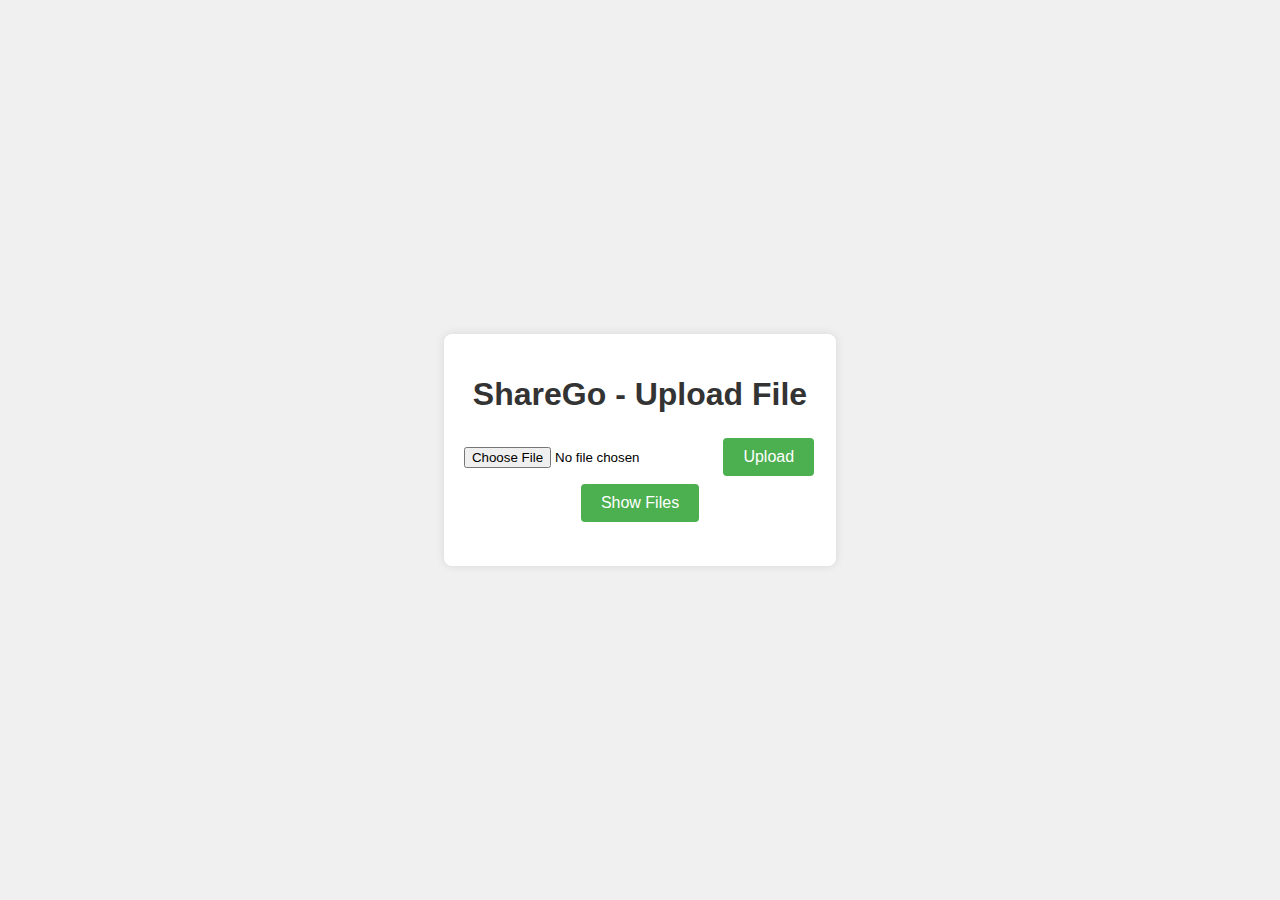
<file: static/index.html>
<!DOCTYPE html>
<html lang="en">
<head>
    <meta charset="UTF-8">
    <meta name="viewport" content="width=device-width, initial-scale=1.0">
    <title>ShareGo - Upload</title>
    <link rel="stylesheet" href="/static/css/styles.css">
</head>
<body>
<div class="container">
    <h1>ShareGo - Upload File</h1>
    <form id="uploadForm">
        <input type="file" id="fileInput" name="file" required>
        <button type="submit" id="uploadButton">Upload</button>
    </form>
    <button id="showFilesButton">Show Files</button>
    <div id="status"></div>
</div>
<script src="/static/js/scripts.js"></script>
</body>
</html>
</file>
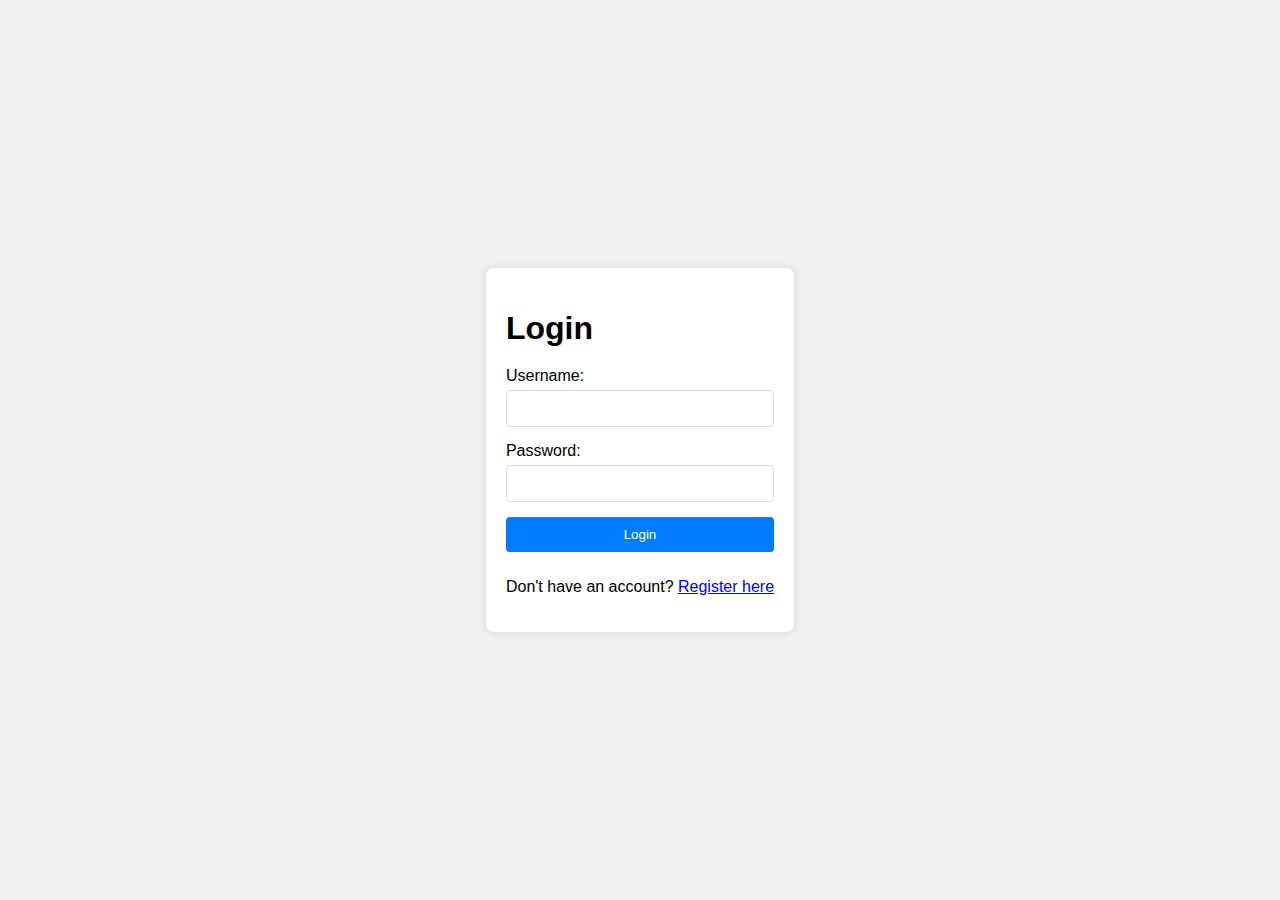
<file: static/login.html>
<!DOCTYPE html>
<html lang="en">
<head>
    <meta charset="UTF-8">
    <meta name="viewport" content="width=device-width, initial-scale=1.0">
    <title>Login - ShareGo</title>
    <link rel="stylesheet" href="/static/css/login.css">
</head>
<body>
<div class="container">
    <h1>Login</h1>
    <form id="loginForm">
        <label for="username">Username:</label>
        <input type="text" id="username" name="username" required>

        <label for="password">Password:</label>
        <input type="password" id="password" name="password" required>

        <button type="submit">Login</button>
        <div id="status"></div>
    </form>
    <p>Don't have an account? <a href="/register.html">Register here</a></p>
</div>
<script src="/static/js/login.js"></script>
</body>
</html>
</file>
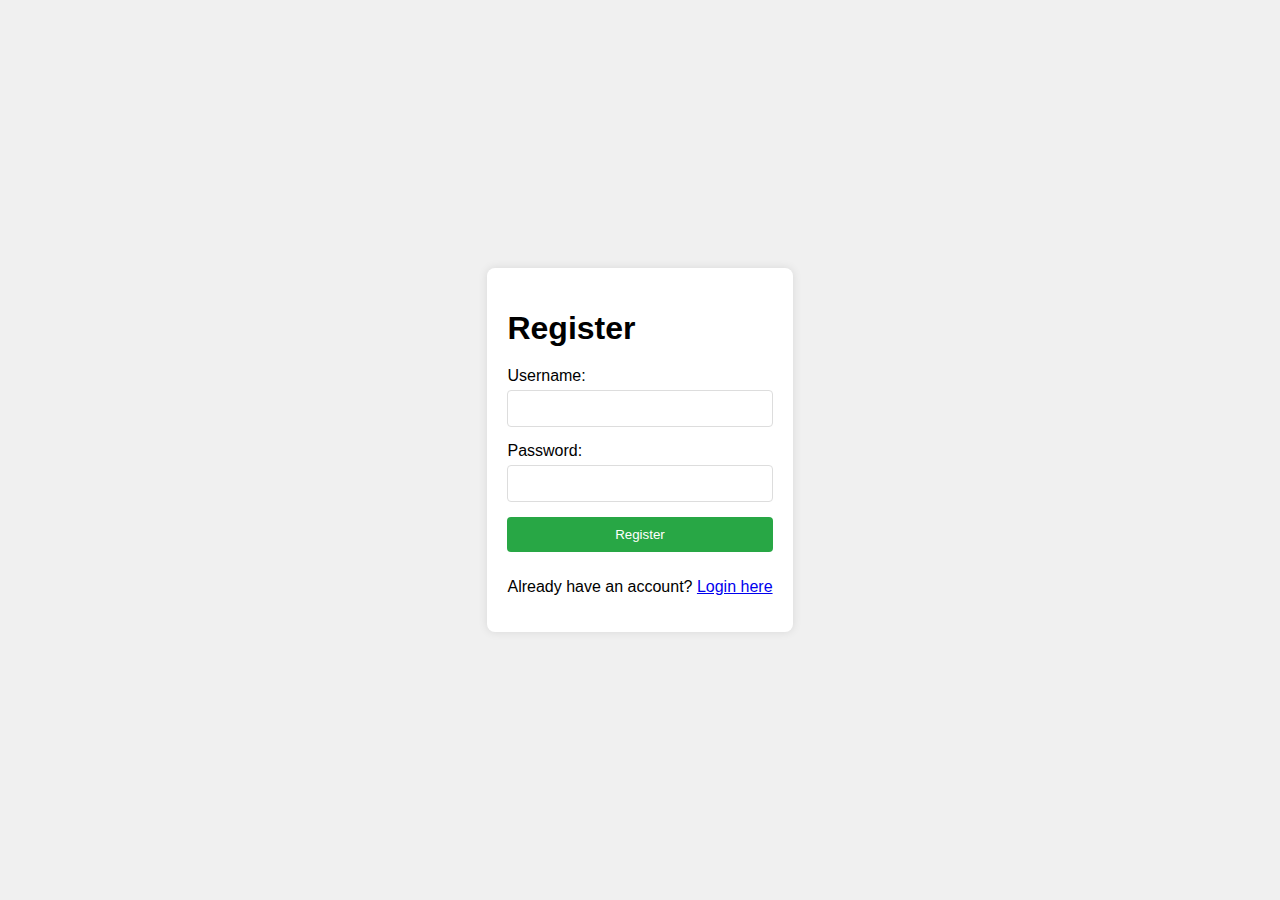
<file: static/register.html>
<!DOCTYPE html>
<html lang="en">
<head>
  <meta charset="UTF-8">
  <meta name="viewport" content="width=device-width, initial-scale=1.0">
  <title>Register - ShareGo</title>
  <link rel="stylesheet" href="/static/css/register.css">
</head>
<body>
<div class="container">
  <h1>Register</h1>
  <form id="registerForm">
    <label for="username">Username:</label>
    <input type="text" id="username" name="username" required>

    <label for="password">Password:</label>
    <input type="password" id="password" name="password" required>

    <button type="submit">Register</button>
    <div id="status"></div>
  </form>
  <p>Already have an account? <a href="/login.html">Login here</a></p>
</div>
<script src="/static/js/register.js"></script>
</body>
</html>
</file>
<file: static/css/styles.css>
body {
    font-family: Arial, sans-serif;
    background-color: #f0f0f0;
    display: flex;
    justify-content: center;
    align-items: center;
    height: 100vh;
    margin: 0;
}

.container {
    background-color: #fff;
    padding: 20px;
    border-radius: 8px;
    box-shadow: 0 0 10px rgba(0, 0, 0, 0.1);
    text-align: center;
}

h1 {
    color: #333;
}

form {
    margin-top: 20px;
}

input[type="file"] {
    margin-bottom: 10px;
}

button {
    background-color: #4CAF50;
    color: white;
    border: none;
    padding: 10px 20px;
    text-align: center;
    text-decoration: none;
    display: inline-block;
    font-size: 16px;
    margin: 4px 2px;
    cursor: pointer;
    border-radius: 4px;
    transition: background-color 0.3s, transform 0.3s;
}

button:hover {
    background-color: #45a049;
}

button:active {
    transform: scale(0.95);
}

#status {
    margin-top: 20px;
    font-size: 16px;
}

.success {
    color: #4CAF50;
}

.error {
    color: #f44336;
}
</file>
<file: static/css/login.css>
body {
    font-family: Arial, sans-serif;
    display: flex;
    justify-content: center;
    align-items: center;
    height: 100vh;
    margin: 0;
    background-color: #f0f0f0;
}

.container {
    background: white;
    padding: 20px;
    border-radius: 8px;
    box-shadow: 0 0 10px rgba(0, 0, 0, 0.1);
}

h1 {
    margin-bottom: 20px;
}

form {
    display: flex;
    flex-direction: column;
}

label {
    margin-bottom: 5px;
}

input {
    margin-bottom: 15px;
    padding: 10px;
    border: 1px solid #ddd;
    border-radius: 4px;
}

button {
    padding: 10px;
    border: none;
    border-radius: 4px;
    background-color: #007bff;
    color: white;
    cursor: pointer;
}

button:hover {
    background-color: #0056b3;
}

#status {
    margin-top: 10px;
    color: red;
}
</file>
<file: static/css/register.css>
body {
    font-family: Arial, sans-serif;
    display: flex;
    justify-content: center;
    align-items: center;
    height: 100vh;
    margin: 0;
    background-color: #f0f0f0;
}

.container {
    background: white;
    padding: 20px;
    border-radius: 8px;
    box-shadow: 0 0 10px rgba(0, 0, 0, 0.1);
}

h1 {
    margin-bottom: 20px;
}

form {
    display: flex;
    flex-direction: column;
}

label {
    margin-bottom: 5px;
}

input {
    margin-bottom: 15px;
    padding: 10px;
    border: 1px solid #ddd;
    border-radius: 4px;
}

button {
    padding: 10px;
    border: none;
    border-radius: 4px;
    background-color: #28a745;
    color: white;
    cursor: pointer;
}

button:hover {
    background-color: #218838;
}

#status {
    margin-top: 10px;
    color: red;
}
</file>
